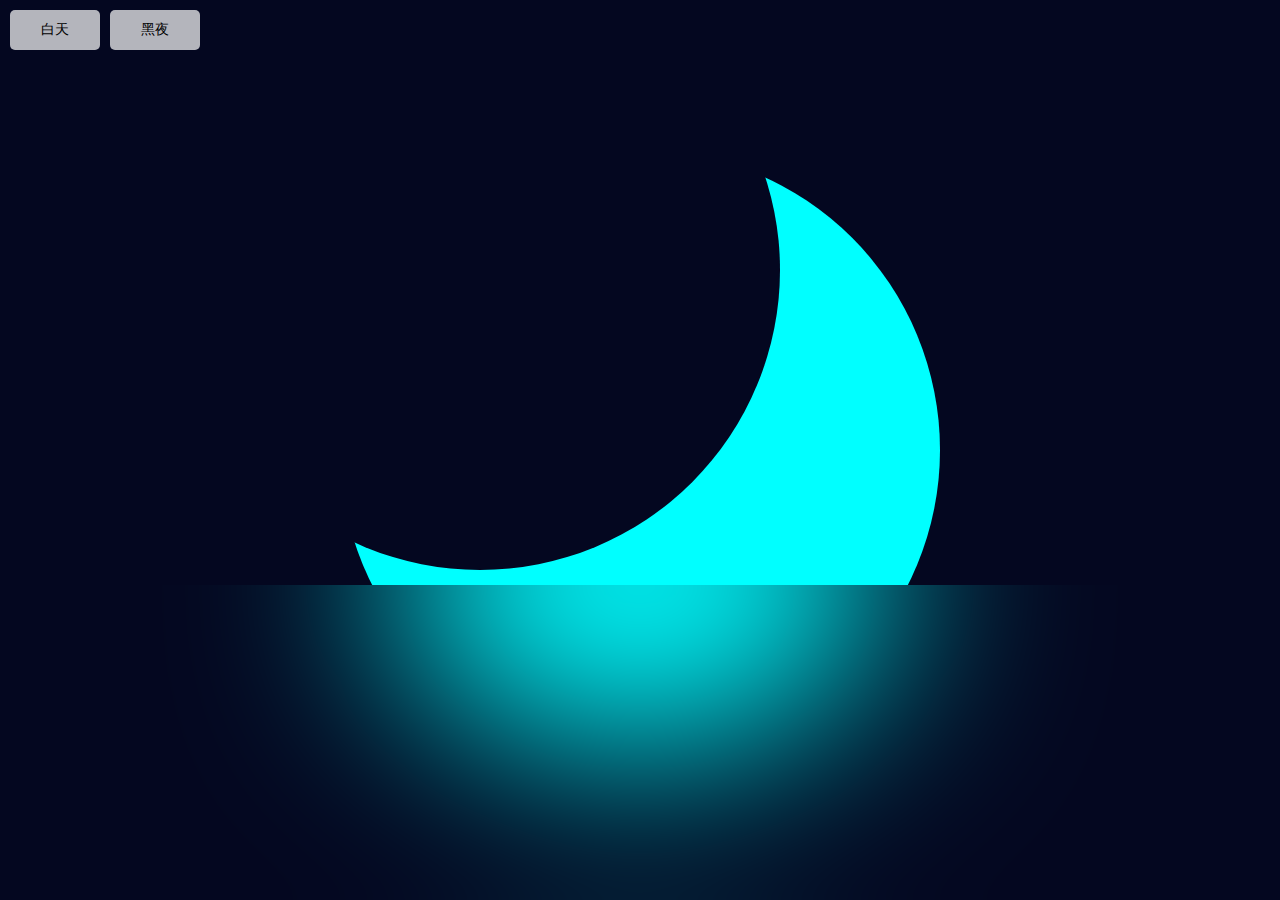
<file: 日月交替效果/index.html>
<!DOCTYPE html>
<html lang="en">
<head>
	<meta charset="UTF-8">
	<meta name="viewport" content="width=device-width, initial-scale=1.0">
	<title>Css+Js实现日月交替</title>
	<link rel="stylesheet" type="text/css" href="./index.css">
</head>
<body>
	<div class="btn-box">
		<div>白天</div>
		<div>黑夜</div>
	</div>
	<div class="container dark">
		<div class="bg"></div>
		<div class="moon-box">
			<div class="moon"></div>
		</div>
		<div class="sun-box">
			<div class="sun"></div>
		</div>
		<div class="sea"></div>
	</div>

	<script type="text/javascript">
		const btns = document.querySelectorAll('.btn-box div');
		const container = document.querySelector('.container');
		btns[0].addEventListener('click', function() {
			container.classList.remove('dark');
			container.classList.add('light');
		})
		btns[1].addEventListener('click', function() {
			container.classList.remove('light');
			container.classList.add('dark');
		})
	</script>
</body>
</html>
</file>
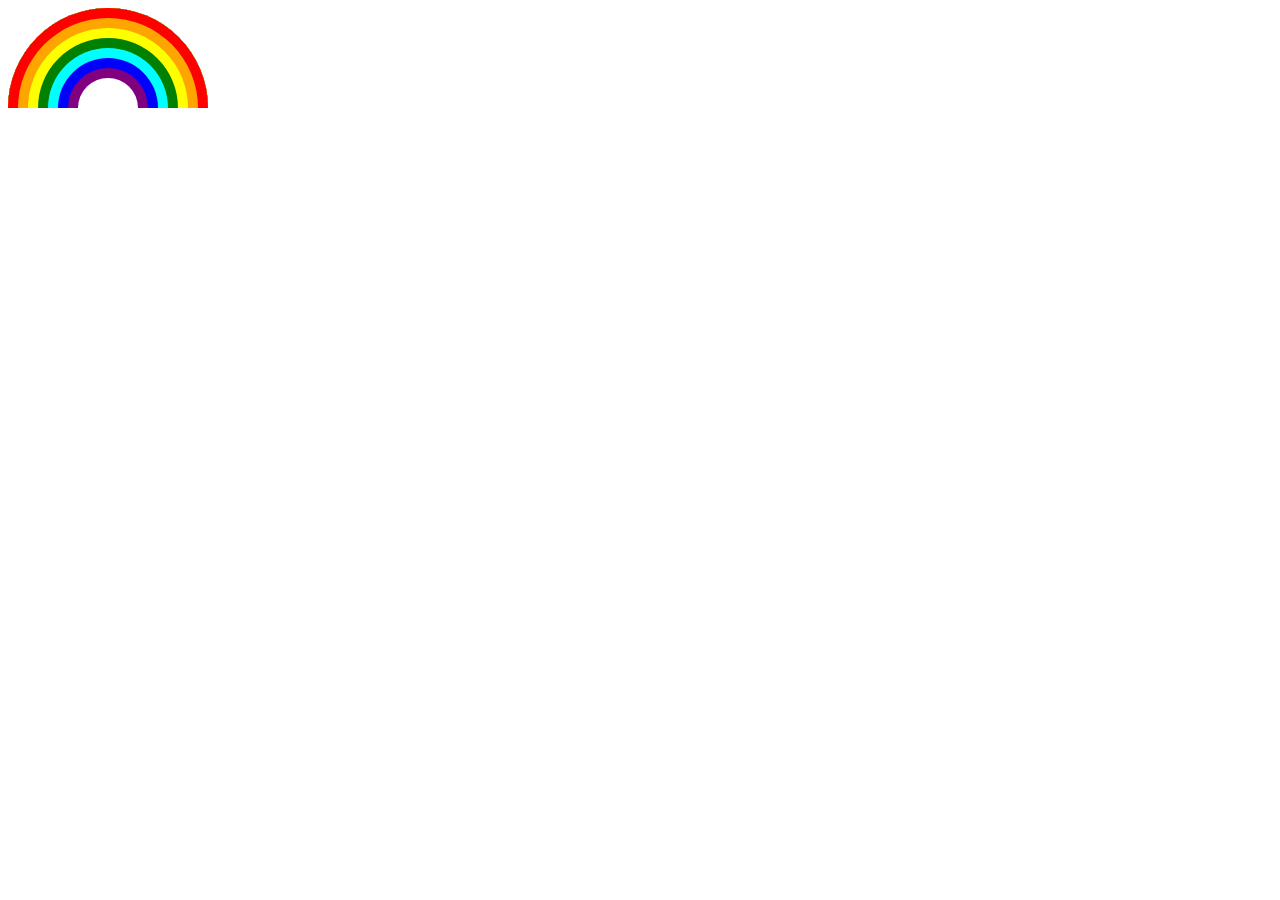
<file: 彩虹效果.html>
<!DOCTYPE html>
<html lang="en">
<head>
  <meta charset="UTF-8">
  <meta http-equiv="X-UA-Compatible" content="IE=edge">
  <meta name="viewport" content="width=device-width, initial-scale=1.0">
  <title>Document</title>
  <style>
    div {
      height: 200px;
      width: 200px;
      border-radius: 50%;
      box-shadow: 
        0 0 0 10px inset red,
        0 0 0 20px inset orange,
        0 0 0 30px inset yellow,
        0 0 0 40px inset green,
        0 0 0 50px inset cyan,
        0 0 0 60px inset blue,
        0 0 0 70px inset purple;
      clip-path: polygon(0 0, 100% 0, 100% 50%, 0 50%);
    }
  </style>
</head>
<body>
  <div></div>
</body>
</html>
</file>
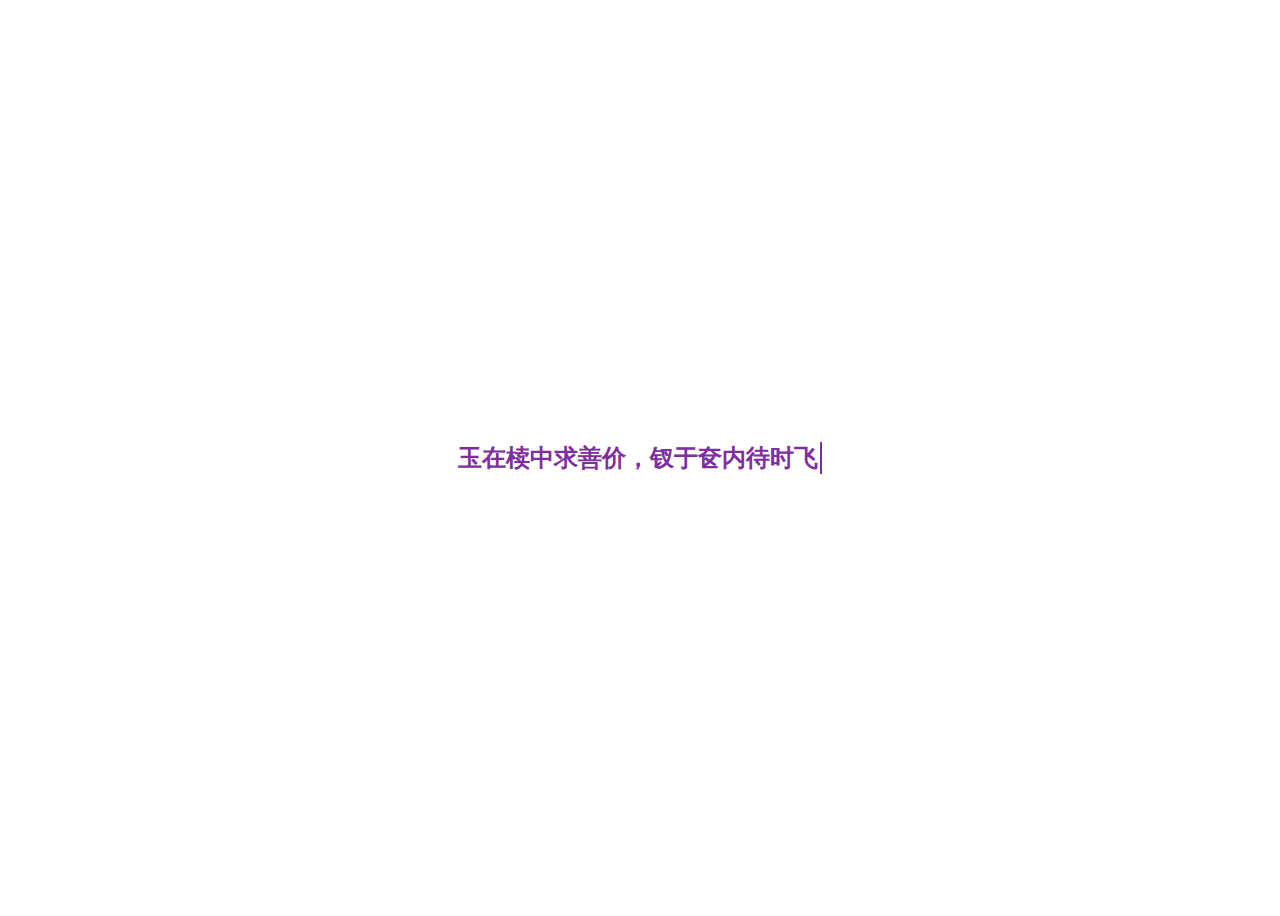
<file: 打字机效果.html>
<!DOCTYPE html>
<html lang="en">
<head>
  <meta charset="UTF-8">
  <meta http-equiv="X-UA-Compatible" content="IE=edge">
  <meta name="viewport" content="width=device-width, initial-scale=1.0">
  <title>Document</title>
  <style>
    body {
      display: flex;
      align-items: center;
      justify-content: center;
      height: 100vh;
      font-size: 24px;
      color: #7e2ea0;
      font-weight: 600;
    }


    .typing {
      width: 362px;
      overflow: hidden;
      white-space: nowrap;
      border-right: 2px solid #7E2EA0;
      animation: typing 2s steps(15),
      cursor 1s steps(15) infinite;
    }

    /* 打字机的步进动画 */
    @keyframes typing {
      from {
        width: 0;
      }
    }

    /* 光标闪烁动画 */
    @keyframes cursor {
      50% {
        border-color: transparent;
      }
    }
  </style>
</head>
<body>
  <div class="typing">玉在椟中求善价，钗于奁内待时飞</div>
</body>
</html>
</file>
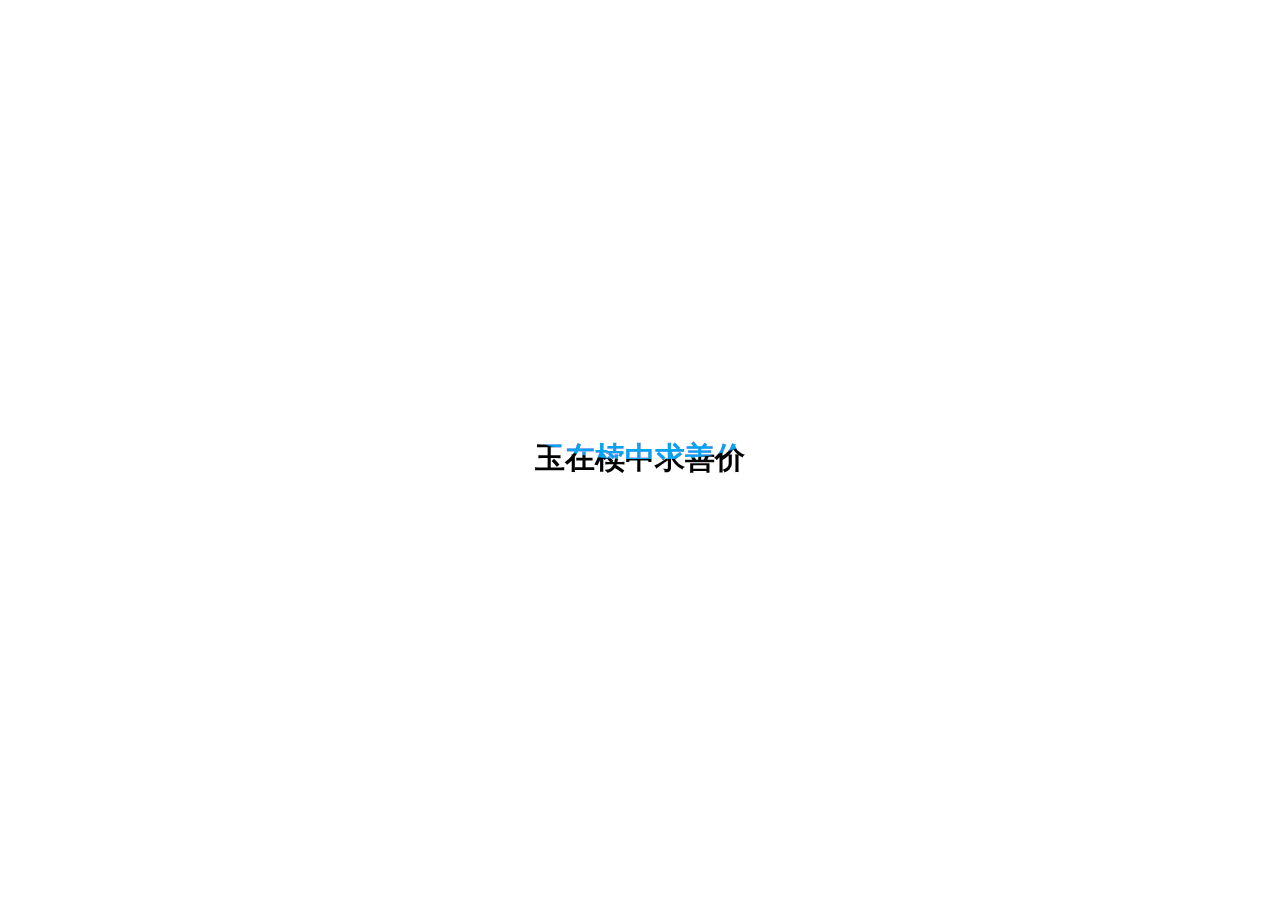
<file: 文字镂空波浪.html>
<!DOCTYPE html>
<html lang="en">
<head>
  <meta charset="UTF-8">
  <meta http-equiv="X-UA-Compatible" content="IE=edge">
  <meta name="viewport" content="width=device-width, initial-scale=1.0">
  <title>Document</title>
  <style>
    body {
      height: 100vh;
      display: flex;
      justify-content: center;
      align-items: center;
    }
    div {
      position: relative;
      font-size: 30px;
      font-weight: 700;
      /* background-clip: text; */
      color: #000;
      background-color: #fff;
      overflow: hidden;
    }
    div::before,
    div::after {
      content: "";
      position: absolute;
      bottom: 0;
      left: 50%;
      width: 450px;
      /* height: 400px; */
      transform: translate(-50%, -5%);
      height: 400px;
      background: rgba(3, 169, 244, .85);
      border-radius: 45% 48% 43% 47%;
      animation: rotate 10s infinite linear;
      z-index: 1;
      mix-blend-mode: lighten;
    }
    div::after {
      border-radius: 43% 47% 44% 48%;
      animation: rotate 10s infinite .5s linear;
    }
    @keyframes rotate {
      0% {
        transform: translate(-50%, -5%) rotate(0deg);
      }
      100% {
        transform: translate(-50%, -4%) rotate(360deg);
      }
    }
  </style>
</head>
<body>
  <div>玉在椟中求善价</div>
</body>
</html>
</file>
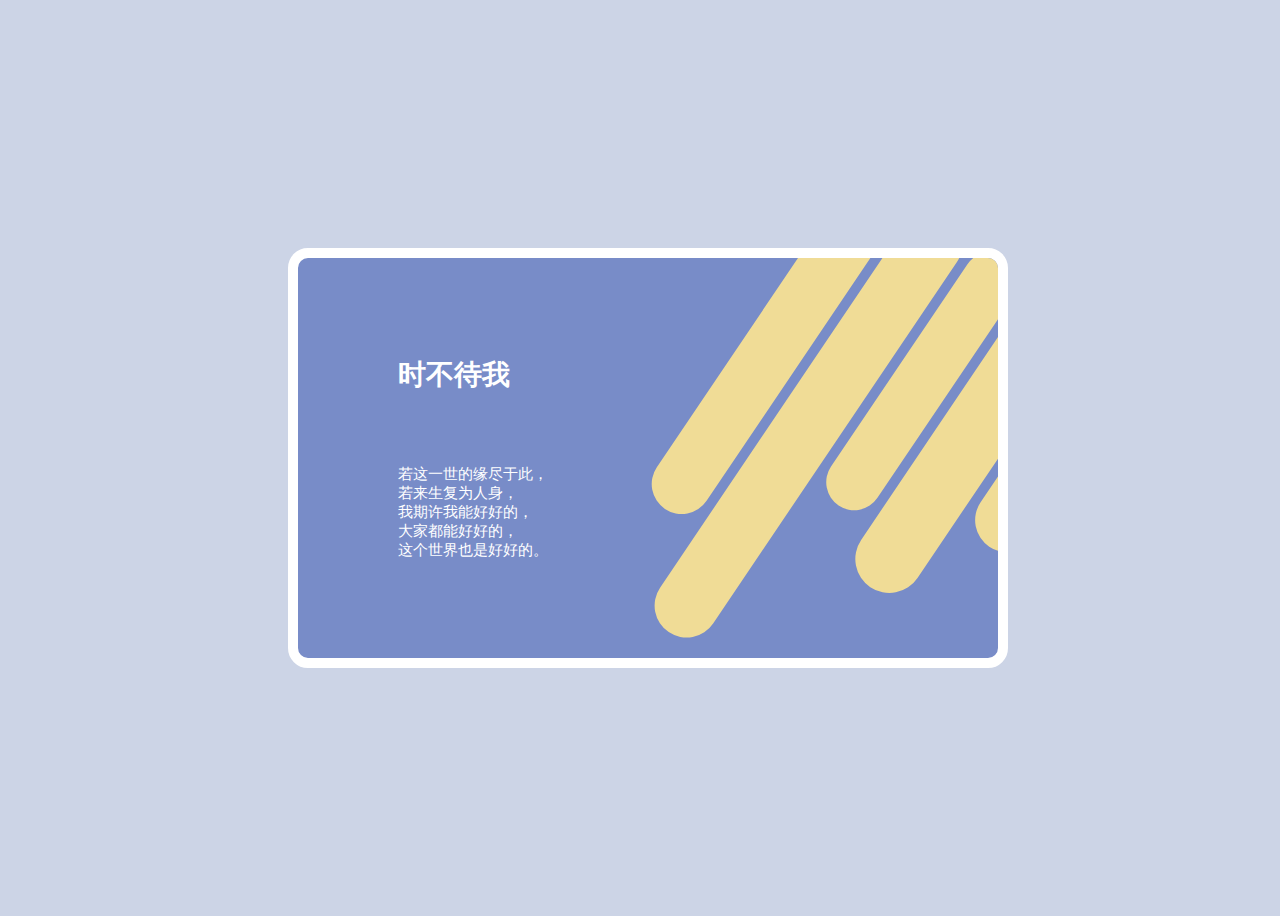
<file: 滑动名片/滑动名片.html>
<!DOCTYPE html>
<html lang="en">
<head>
	<meta charset="UTF-8">
	<meta name="viewport" content="width=device-width, initial-scale=1.0">
	<title>滑动名片</title>
	<style type="text/css">
		body {
			display: flex;
			justify-content: center;
			align-items: center;
			width: 100vw;
			height: 100vh;
			background-color: rgb(204, 212, 230);
		}

		.box {
			position: relative;
			width: 700px;
			height: 400px;
			border: 10px solid #fff;
			background-color: rgb(120,140,200);
			border-radius: 20px;
			overflow: hidden;
		}

		.words {
			display: flex;
			flex-direction: column;
			justify-content: center;
			position: absolute;
			left: 0;
			top: 50%;
			width: 200px;
			height: 300px;
			transition: all 1s 1s;
			transform: translate(50%, -50%);
		}
		.words a {
			color: #fff;
			font-weight: 900;
			font-size: 28px;
			text-decoration: none;
		}
		.words h2 {
			color: rgb(30,210,200);
			opacity: 0;
			transition: .5s 1s;
		}
		.box:hover h2 {
			opacity: 1;
		}
		.words span {
			color: #fff;
			font-weight: 500;
			font-size: 15px;
			transition: .5s 1s;
		}

		/*圆柱图形样式*/
		.columns {
			display: flex;
			position: absolute;
    		right: -57px;
    		top: -39px;
			transform: rotate(34deg);
		}
		.d {
			margin-right: 10px;
			width: calc(var(--w)*40px);
			height: calc(var(--h)*500px);
			background-color: rgb(240,220,150);
			border-radius: 100px;
			transition: 1s calc(var(--w) * 0.5s);
		}
		.box:hover .d {
			transform: translateY(-500px);
		}
		.box:hover .words {
			left: 300px;
		}
		/*二维码*/
		.qr-code {
			position: absolute;
			top: 50%;
			left: 0;
			width: 250px;
			height: 250px;
			background: url("./qr_code_img.jpg");
			background-size: cover;
			transform: translate(50px, -50%);
			transition: 1.5s 1s;
			opacity: 0;
		}
		.box:hover .qr-code {
			opacity: 1;
		}
	</style>
</head>
<body>
	<div class="box">
		<div class="words">
			<a href="#">时不待我</a>
			<h2>Author：xiaoshi</h2>
			<span>若这一世的缘尽于此，<br>若来生复为人身，<br>我期许我能好好的，<br>大家都能好好的，<br>这个世界也是好好的。
			</span>
		</div>
		<div class="columns">
			<div class="d" style="--i:1;--w:1.5;--h:0.8"></div>
			<div class="d" style="--i:2;--w:1.6;--h:1"></div>
			<div class="d" style="--i:3;--w:1.4;--h:0.6"></div>
			<div class="d" style="--i:4;--w:1.7;--h:0.7"></div>
			<div class="d" style="--i:5;--w:1.6;--h:0.5"></div>
		</div>
		<!-- 设置二维码 -->
        <div class="qr-code"></div>
	</div>
</body>
</html>
</file>
<file: 日月交替效果/index.css>
body,
.sun,
.moon {
	margin: 0;
	padding: 0;
}
.container {
	height: 100vh;
}

.bg {
	position: absolute;
	top: 0;
	left: 0;
	width: 100%;
	height: 100%;
}
/*白天*/
.sun {
	position: absolute;
	top: 50%;
	left: 50%;
	width: 600px;
	height: 600px;
	background-color: orange;
	border-radius: 50%;
	transform: translate(-50%, -50%);
}
/*黑夜*/
.moon {
	position: absolute;
	top: 50%;
	left: 50%;
	width: 600px;
	height: 600px;
	border-radius: 50%;
	/*此处利用阴影画出月亮形状*/
	box-shadow: 160px 180px 0 cyan;
	transform: translate(calc(-50% - 160px), calc(-50% - 180px));
}

/*模拟大海*/
.sea {
	position: absolute;
	bottom: 0;
	width: 100%;
	height: 35%;
	backdrop-filter: blur(100px);
	-webkit-backdrop-filter: blur(100px);
	z-index: 100;
}

.sun,
.moon,
.sun-box,
.moon-box,
.bg {
	transition: all 1s ease-in-out;
}

.sun-box,
.moon-box {
	position: relative;
	overflow: hidden;
}

.light .sun-box {
	height: 100%;
}
.light .moon-box {
	height: 0;
}
.light .bg {
	background-color: #ffeea2;
}

.dark .sun-box {
	height: 0;
}
.dark .moon-box {
	height: 100%;
}
.dark .bg {
	background-color: #040720;
}

/*切换按钮样式*/
.btn-box {
	display: flex;
	position: absolute;
	top: 5px;
	left: 5px;
	z-index: 10;
}

.btn-box div {
	margin: 5px;
	width: 90px;
	height: 40px;
	line-height: 40px;
	text-align: center;
	font-size: 14px;
	background-color: rgba(255, 255, 255, .7);
	border-radius: 5px;
	cursor: pointer;
}

.btn-box div:hover {
	background-color: #fff;
}
</file>
